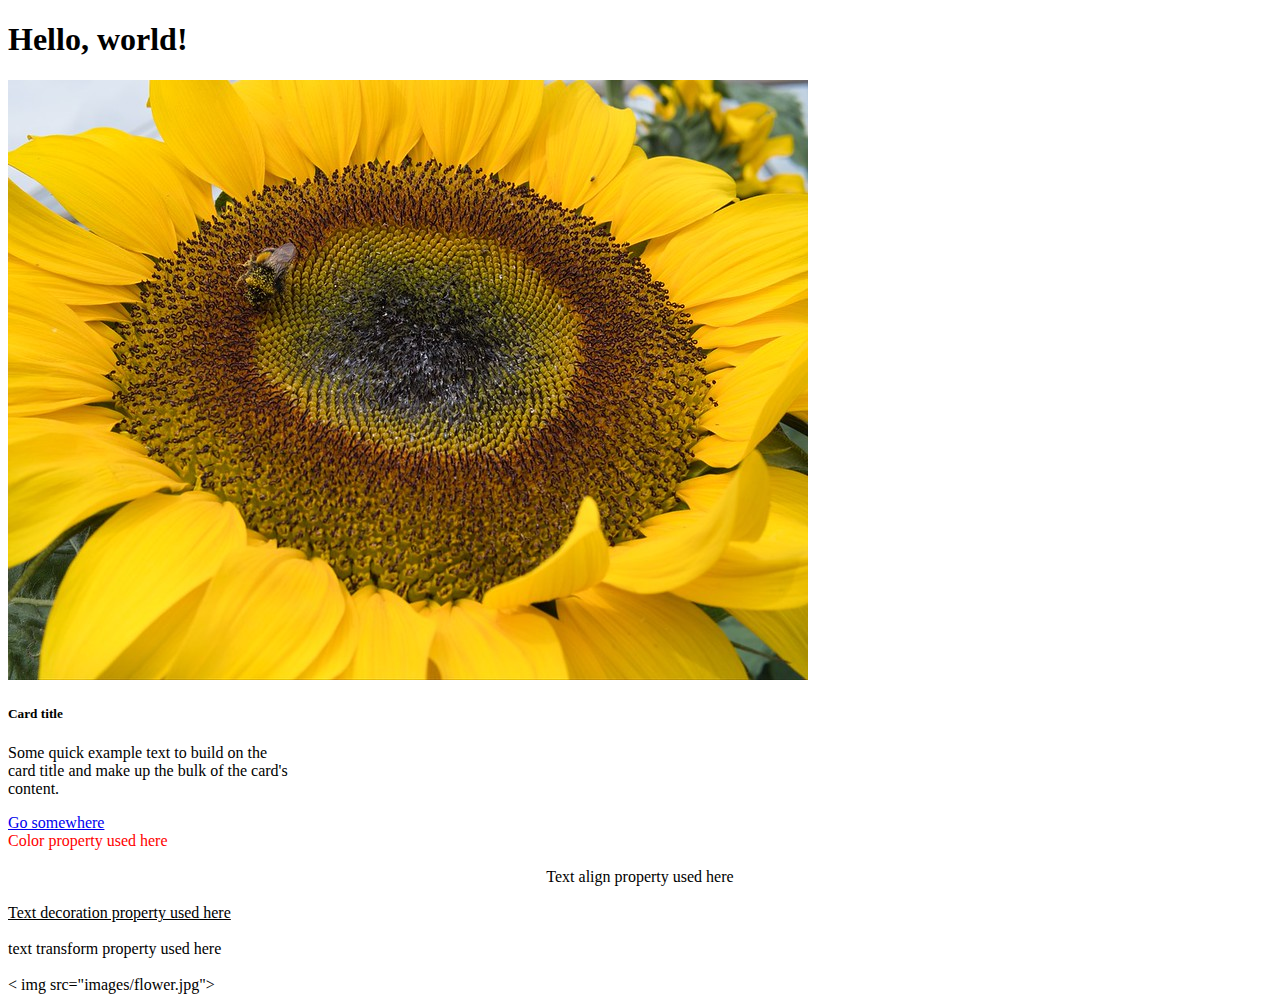
<file: 11.0 Bootstrap Intro/index.html>
<!doctype html>
<html lang="en">
  <head>
    <meta charset="utf-8">
    <meta name="viewport" content="width=device-width, initial-scale=1">
    <title>Bootstrap demo</title>
    <link href="https://cdn.jsdelivr.net/npm/bootstrap@5.2.2/dist/css/bootstrap.min.css" rel="stylesheet" integrity="sha384-Zenh87qX5JnK2Jl0vWa8Ck2rdkQ2Bzep5IDxbcnCeuOxjzrPF/et3URy9Bv1WTRi" crossorigin="anonymous">
    <style>
      .container {
display: flex;
justify-content: center;
align-items: center;
height: 100vh;
}
    </style>
  </head>
  <body>
    <h1>Hello, world!</h1>
    <div class='flexcontainer'></div>
    <div class="card" style="width: 18rem">
      <img src="./flower.jpg" class="card-img-top" alt="flower image">
      <div class="card-body">
        <h5 class="card-title">Card title</h5>
        <p class="card-text">Some quick example text to build on the card title and make up the bulk of the card's content.</p>
        <a href="#" class="btn btn-primary">Go somewhere</a>
      </div>
    </div>
    <script src="https://cdn.jsdelivr.net/npm/bootstrap@5.2.2/dist/js/bootstrap.bundle.min.js" integrity="sha384-OERcA2EqjJCMA+/3y+gxIOqMEjwtxJY7qPCqsdltbNJuaOe923+mo//f6V8Qbsw3" crossorigin="anonymous"></script>
  <div style=" color: red"> 

      Color property used here 

   </div> 

   </br> 

   <div style=" text-align: center"> 

      Text align property used here 

   </div> 

   </br> 

   <div style=" text-decoration: underline"> 

      Text decoration property used here 

   </div> 

   </br> 

   <div style="text-transform: lowercase"> 

      Text transform property used here 

   </div> 

   </br> 
</body>
   < img src="images/flower.jpg">
  </div>
  </body>
</html>
</file>
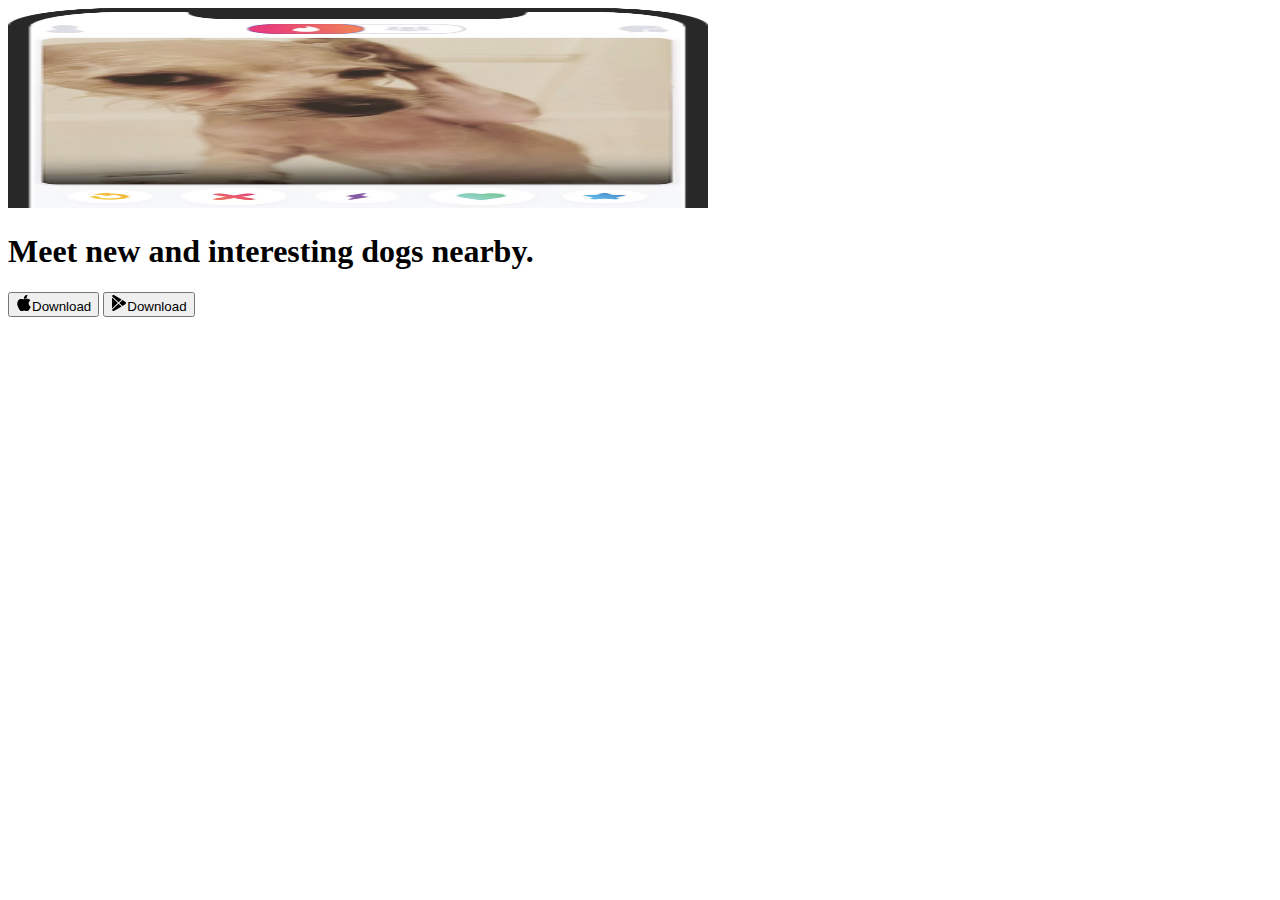
<file: 11.3+TinDog+Project/11.3 TinDog Project/index.html>
<!DOCTYPE html>
<html lang="en">

<head>
  <meta charset="UTF-8">
  <meta name="viewport" content="width=device-width, initial-scale=1.0">
  <title>TinDog</title>
  <link href="https://cdn.jsdelivr.net/npm/bootstrap@5.3.0/dist/css/bootstrap.min.css" rel="stylesheet" integrity="sha384-9ndCyUaIbzAi2FUVXJi0CjmCapSmO7SnpJef0486qhLnuZ2cdeRhO02iuK6FUUVM" crossorigin="anonymous">
</head>

<body>

  <!-- Title -->

  <section id="title">
    <div class="container col-xxl-8 px-4 py-5">
      <div class="row flex-lg-row-reverse align-items-center g-5 py-5">
        <div class="col-10 col-sm-8 col-lg-6">
          <img src="./images/iphone.png" class="d-block mx-lg-auto img-fluid" alt="app demo" width="700" height="200" loading="lazy">
        </div>
        <div class="col-lg-6">
          <h1 class="display-5 fw-bold lh-1 mb-3">Meet new and interesting dogs nearby.</h1>
          
          <div class="d-grid gap-2 d-md-flex justify-content-md-start">
            <button type="button" class="btn btn-primary btn-lg px-4 me-md-2"><svg xmlns="http://www.w3.org/2000/svg" width="16" height="16" fill="currentColor"
              class="bi bi-apple mb-1" viewBox="0 0 16 16">
<path
                d="M11.182.008C11.148-.03 9.923.023 8.857 1.18c-1.066 1.156-.902 2.482-.878 2.516.024.034 1.52.087 2.475-1.258.955-1.345.762-2.391.728-2.43Zm3.314 11.733c-.048-.096-2.325-1.234-2.113-3.422.212-2.189 1.675-2.789 1.698-2.854.023-.065-.597-.79-1.254-1.157a3.692 3.692 0 0 0-1.563-.434c-.108-.003-.483-.095-1.254.116-.508.139-1.653.589-1.968.607-.316.018-1.256-.522-2.267-.665-.647-.125-1.333.131-1.824.328-.49.196-1.422.754-2.074 2.237-.652 1.482-.311 3.83-.067 4.56.244.729.625 1.924 1.273 2.796.576.984 1.34 1.667 1.659 1.899.319.232 1.219.386 1.843.067.502-.308 1.408-.485 1.766-.472.357.013 1.061.154 1.782.539.571.197 1.111.115 1.652-.105.541-.221 1.324-1.059 2.238-2.758.347-.79.505-1.217.473-1.282Z" />
<path
                d="M11.182.008C11.148-.03 9.923.023 8.857 1.18c-1.066 1.156-.902 2.482-.878 2.516.024.034 1.52.087 2.475-1.258.955-1.345.762-2.391.728-2.43Zm3.314 11.733c-.048-.096-2.325-1.234-2.113-3.422.212-2.189 1.675-2.789 1.698-2.854.023-.065-.597-.79-1.254-1.157a3.692 3.692 0 0 0-1.563-.434c-.108-.003-.483-.095-1.254.116-.508.139-1.653.589-1.968.607-.316.018-1.256-.522-2.267-.665-.647-.125-1.333.131-1.824.328-.49.196-1.422.754-2.074 2.237-.652 1.482-.311 3.83-.067 4.56.244.729.625 1.924 1.273 2.796.576.984 1.34 1.667 1.659 1.899.319.232 1.219.386 1.843.067.502-.308 1.408-.485 1.766-.472.357.013 1.061.154 1.782.539.571.197 1.111.115 1.652-.105.541-.221 1.324-1.059 2.238-2.758.347-.79.505-1.217.473-1.282Z" />
</svg>Download</button>
            <button type="button" class="btn btn-outline-secondary btn-lg px-4"><svg xmlns="http://www.w3.org/2000/svg" width="16" height="16" fill="currentColor"
              class="bi bi-google-play mb-1" viewBox="0 0 16 16">
<path
                d="M14.222 9.374c1.037-.61 1.037-2.137 0-2.748L11.528 5.04 8.32 8l3.207 2.96 2.694-1.586Zm-3.595 2.116L7.583 8.68 1.03 14.73c.201 1.029 1.36 1.61 2.303 1.055l7.294-4.295ZM1 13.396V2.603L6.846 8 1 13.396ZM1.03 1.27l6.553 6.05 3.044-2.81L3.333.215C2.39-.341 1.231.24 1.03 1.27Z" />
</svg>Download</button>
          </div>
        </div>
      </div>
    </div>
  </section>
  <!-- Features -->
  <section id="features">

  </section>
  <!-- Testimonial -->
  <section id="testimonial">

  </section>
  <!-- Pricing -->
  <section id="pricing">

  </section>
  <!-- Footer -->
  <section id="footer">

  </section>
</body>

</html>
</file>
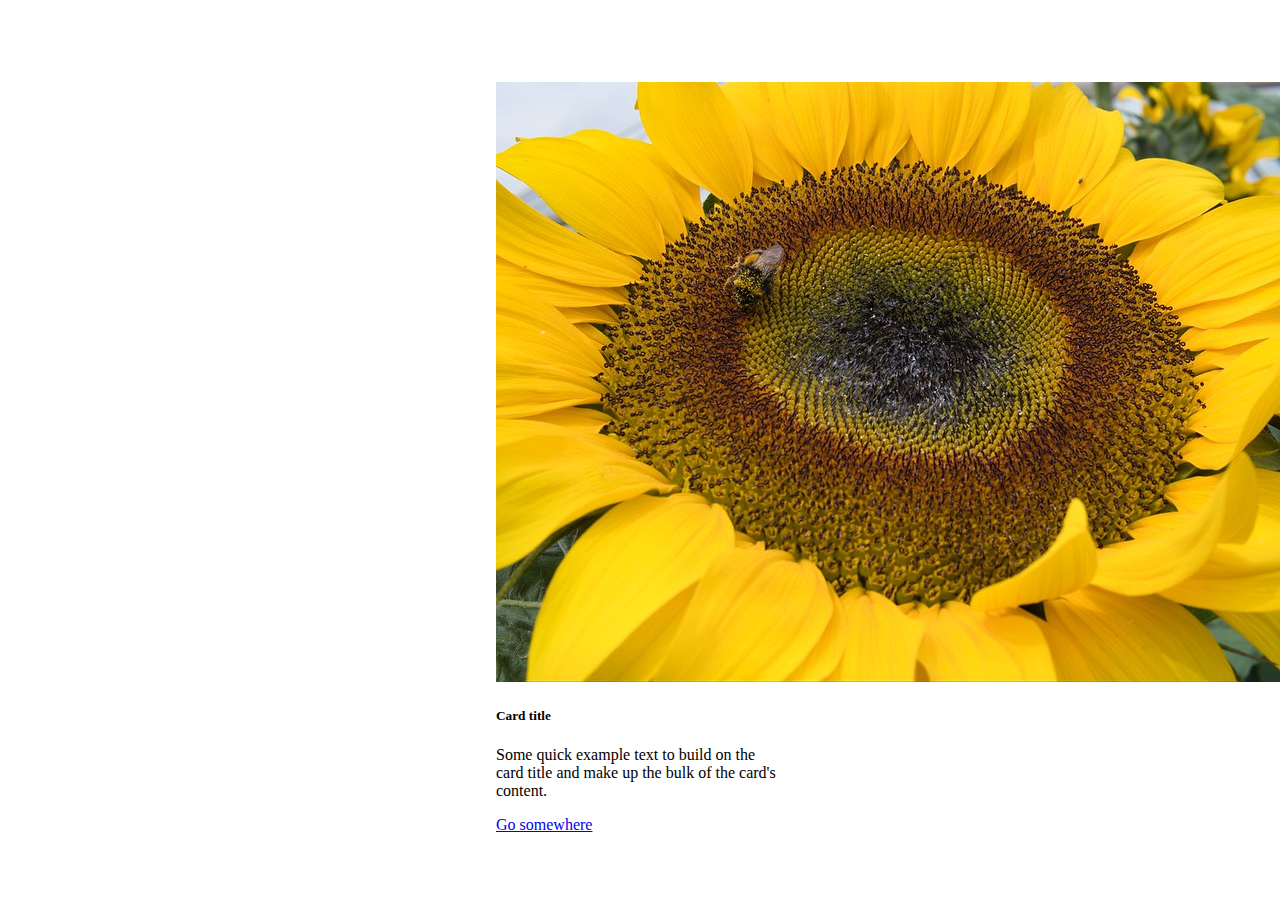
<file: 11.0 Bootstrap Intro/solution.html>
<!doctype html>
<html lang="en">

<head>
  <meta charset="utf-8">
  <meta name="viewport" content="width=device-width, initial-scale=1">
  <title>Bootstrap demo</title>
  <link href="https://cdn.jsdelivr.net/npm/bootstrap@5.3.0-alpha2/dist/css/bootstrap.min.css" rel="stylesheet"
    integrity="sha384-aFq/bzH65dt+w6FI2ooMVUpc+21e0SRygnTpmBvdBgSdnuTN7QbdgL+OapgHtvPp" crossorigin="anonymous">
  <style>
    .flex-container {
      display: flex;
      height: 100vh;
      justify-content: center;
      align-items: center;
    }
  </style>
</head>

<body>
  <div class="flex-container">
    <div class="card" style="width: 18rem;">
      <img src="./flower.jpg" class="card-img-top" alt="sunflower">
      <div class="card-body">
        <h5 class="card-title">Card title</h5>
        <p class="card-text">Some quick example text to build on the card title and make up the bulk of the card's
          content.
        </p>
        <a href="#" class="btn btn-primary">Go somewhere</a>
      </div>
    </div>
  </div>
</body>

</html>
</file>
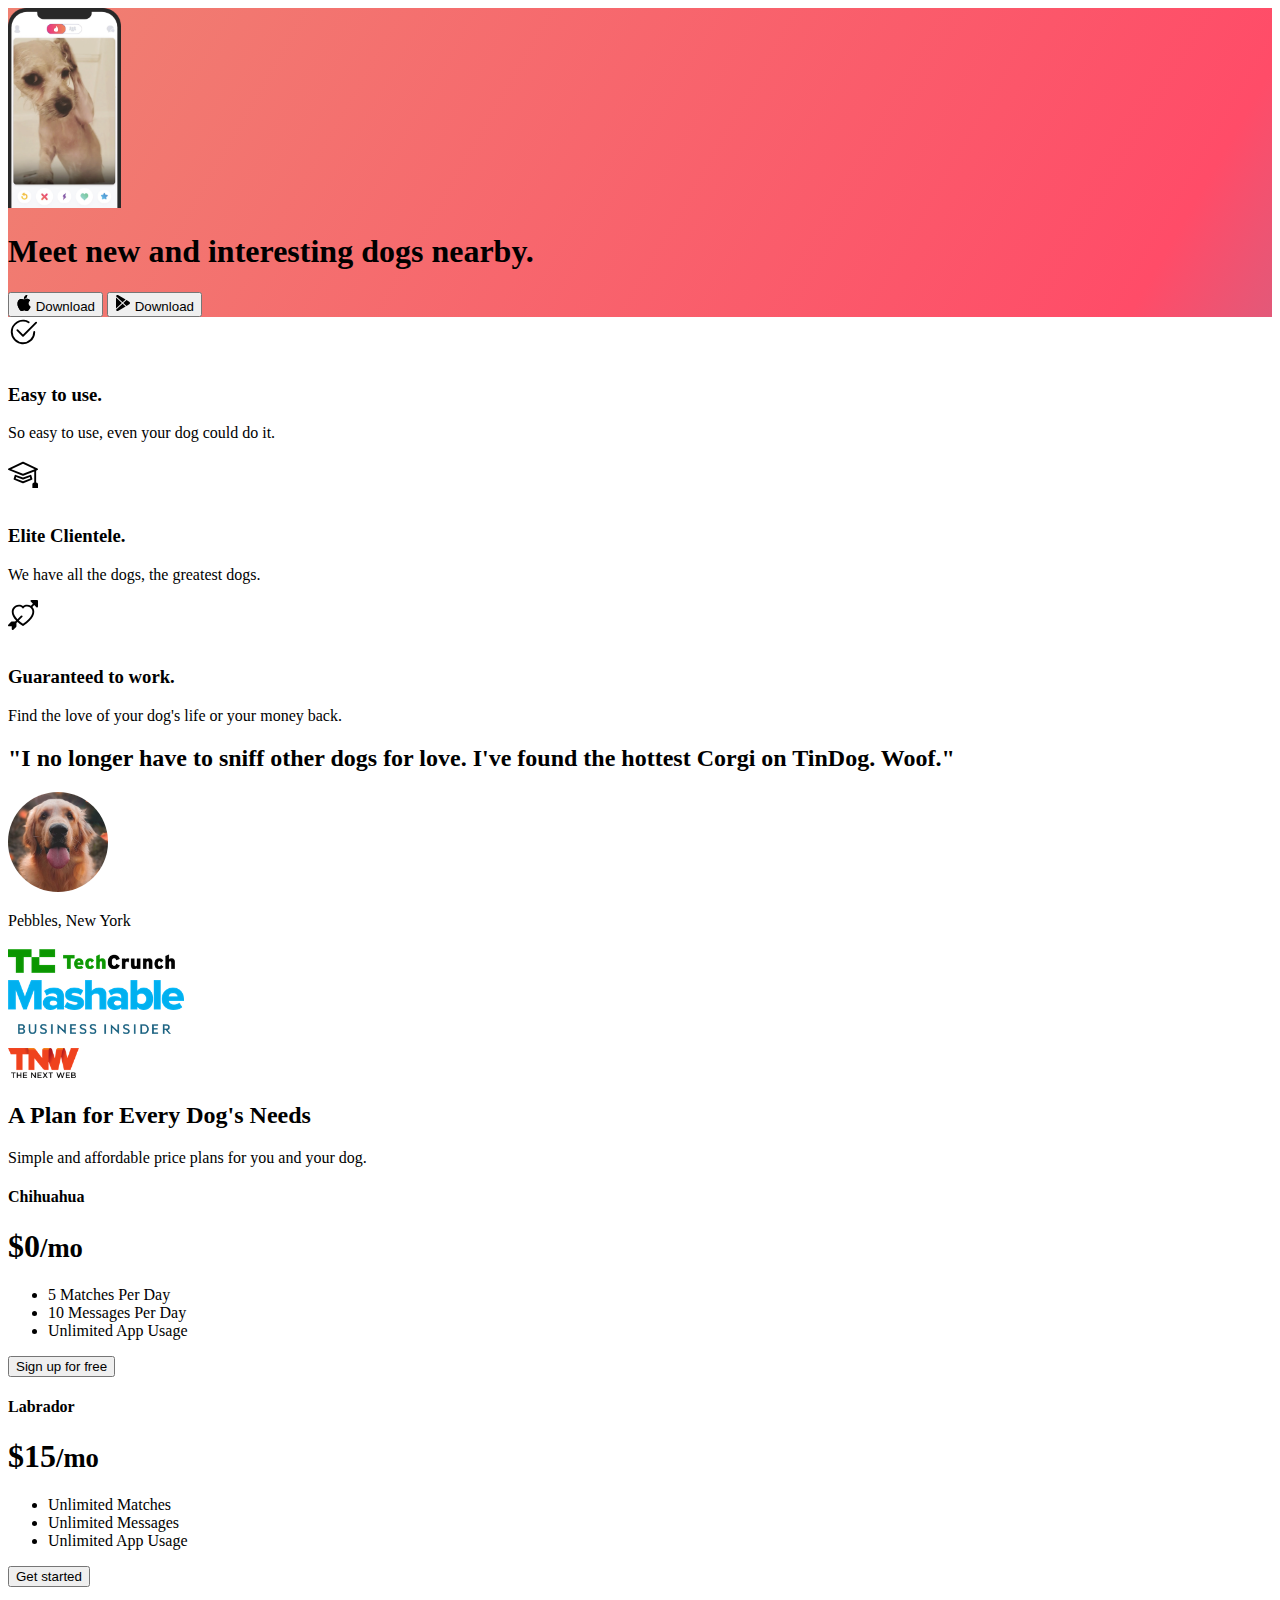
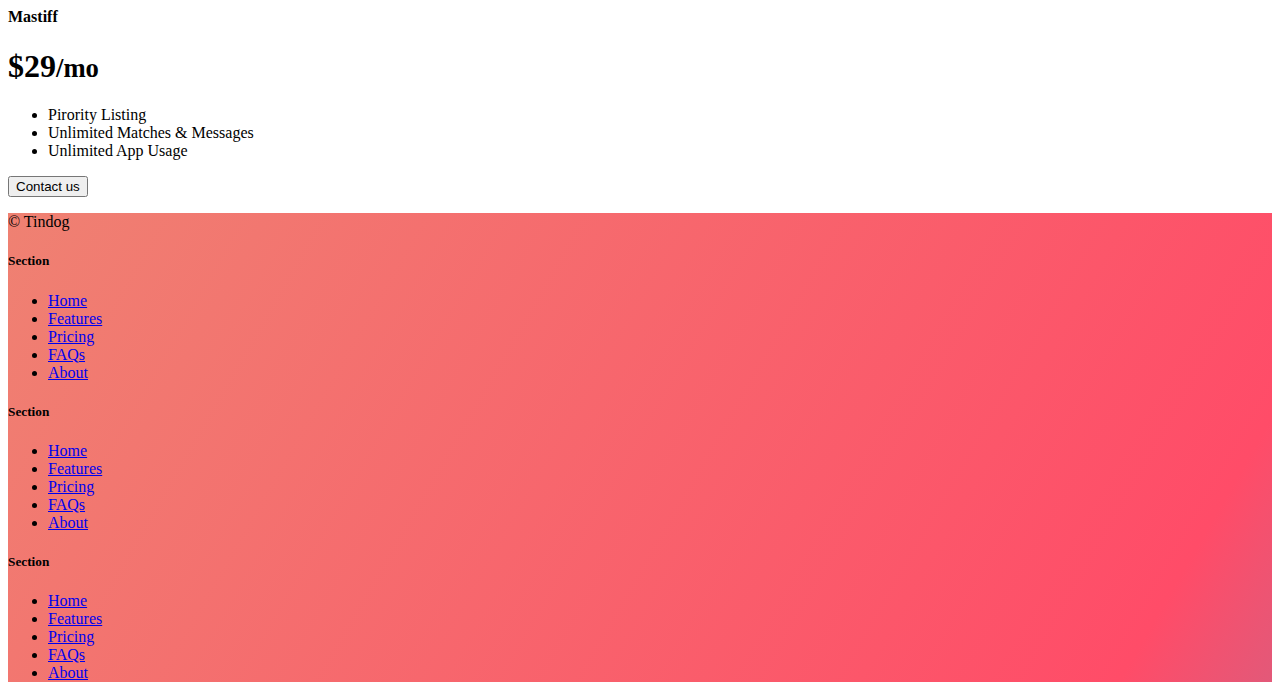
<file: 11.3+TinDog+Project/11.3 TinDog Project/solution.html>
<!DOCTYPE html>
<html lang="en">

<head>
  <meta charset="UTF-8">
  <meta name="viewport" content="width=device-width, initial-scale=1.0">
  <title>TinDog</title>
  <link href="https://cdn.jsdelivr.net/npm/bootstrap@5.3.0-alpha3/dist/css/bootstrap.min.css" rel="stylesheet"
    integrity="sha384-KK94CHFLLe+nY2dmCWGMq91rCGa5gtU4mk92HdvYe+M/SXH301p5ILy+dN9+nJOZ" crossorigin="anonymous">
  <link rel="stylesheet" href="./css/solution.css">
</head>

<body>


  <!-- Title -->
  <section id="title" class="gradient-background">

    <div class="container col-xxl-8 px-4 pt-5">
      <div class="row flex-lg-row-reverse align-items-center g-5 pt-5">
        <div class="col-10 col-sm-8 col-lg-6">
          <img src="./images/iphone.png" class="d-block mx-lg-auto img-fluid" alt="Bootstrap Themes" height="200"
            loading="lazy">
        </div>
        <div class="col-lg-6">
          <h1 class="display-5 fw-bold text-body-emphasis lh-1 mb-3">Meet new and interesting dogs nearby.</h1>

          <div class="d-grid gap-2 d-md-flex justify-content-md-start">
            <button type="button" class="btn btn-light btn-lg px-4 me-md-2"><svg xmlns="http://www.w3.org/2000/svg"
                width="16" height="16" fill="currentColor" class="bi bi-apple mb-1" viewBox="0 0 16 16">
                <path
                  d="M11.182.008C11.148-.03 9.923.023 8.857 1.18c-1.066 1.156-.902 2.482-.878 2.516.024.034 1.52.087 2.475-1.258.955-1.345.762-2.391.728-2.43Zm3.314 11.733c-.048-.096-2.325-1.234-2.113-3.422.212-2.189 1.675-2.789 1.698-2.854.023-.065-.597-.79-1.254-1.157a3.692 3.692 0 0 0-1.563-.434c-.108-.003-.483-.095-1.254.116-.508.139-1.653.589-1.968.607-.316.018-1.256-.522-2.267-.665-.647-.125-1.333.131-1.824.328-.49.196-1.422.754-2.074 2.237-.652 1.482-.311 3.83-.067 4.56.244.729.625 1.924 1.273 2.796.576.984 1.34 1.667 1.659 1.899.319.232 1.219.386 1.843.067.502-.308 1.408-.485 1.766-.472.357.013 1.061.154 1.782.539.571.197 1.111.115 1.652-.105.541-.221 1.324-1.059 2.238-2.758.347-.79.505-1.217.473-1.282Z" />
                <path
                  d="M11.182.008C11.148-.03 9.923.023 8.857 1.18c-1.066 1.156-.902 2.482-.878 2.516.024.034 1.52.087 2.475-1.258.955-1.345.762-2.391.728-2.43Zm3.314 11.733c-.048-.096-2.325-1.234-2.113-3.422.212-2.189 1.675-2.789 1.698-2.854.023-.065-.597-.79-1.254-1.157a3.692 3.692 0 0 0-1.563-.434c-.108-.003-.483-.095-1.254.116-.508.139-1.653.589-1.968.607-.316.018-1.256-.522-2.267-.665-.647-.125-1.333.131-1.824.328-.49.196-1.422.754-2.074 2.237-.652 1.482-.311 3.83-.067 4.56.244.729.625 1.924 1.273 2.796.576.984 1.34 1.667 1.659 1.899.319.232 1.219.386 1.843.067.502-.308 1.408-.485 1.766-.472.357.013 1.061.154 1.782.539.571.197 1.111.115 1.652-.105.541-.221 1.324-1.059 2.238-2.758.347-.79.505-1.217.473-1.282Z" />
              </svg> Download</button>
            <button type="button" class="btn btn-outline-light btn-lg px-4"><svg xmlns="http://www.w3.org/2000/svg"
                width="16" height="16" fill="currentColor" class="bi bi-google-play mb-1" viewBox="0 0 16 16">
                <path
                  d="M14.222 9.374c1.037-.61 1.037-2.137 0-2.748L11.528 5.04 8.32 8l3.207 2.96 2.694-1.586Zm-3.595 2.116L7.583 8.68 1.03 14.73c.201 1.029 1.36 1.61 2.303 1.055l7.294-4.295ZM1 13.396V2.603L6.846 8 1 13.396ZM1.03 1.27l6.553 6.05 3.044-2.81L3.333.215C2.39-.341 1.231.24 1.03 1.27Z" />
              </svg> Download</button>
          </div>
        </div>
      </div>
    </div>
  </section>
  <!-- Features -->
  <section id="features">
    <div class="container mt-5">
      <div class="row g-4 py-5 row-cols-1 row-cols-lg-3">
        <div class="col d-flex align-items-start">
          <div
            class="icon-square text-body-emphasis bg-body-secondary d-inline-flex align-items-center justify-content-center fs-4 flex-shrink-0 me-3">
            <svg xmlns="http://www.w3.org/2000/svg" height="30" fill="currentColor" class="bi bi-check2-circle"
              viewBox="0 0 16 16">
              <path
                d="M2.5 8a5.5 5.5 0 0 1 8.25-4.764.5.5 0 0 0 .5-.866A6.5 6.5 0 1 0 14.5 8a.5.5 0 0 0-1 0 5.5 5.5 0 1 1-11 0z" />
              <path
                d="M15.354 3.354a.5.5 0 0 0-.708-.708L8 9.293 5.354 6.646a.5.5 0 1 0-.708.708l3 3a.5.5 0 0 0 .708 0l7-7z" />
            </svg>
          </div>
          <div>
            <h3 class="fs-2">Easy to use.</h3>
            <p>So easy to use, even your dog could do it.</p>

          </div>
        </div>
        <div class="col d-flex align-items-start">
          <div
            class="icon-square text-body-emphasis bg-body-secondary d-inline-flex align-items-center justify-content-center fs-4 flex-shrink-0 me-3">
            <svg xmlns="http://www.w3.org/2000/svg" height="30" fill="currentColor" class="bi bi-mortarboard"
              viewBox="0 0 16 16">
              <path
                d="M8.211 2.047a.5.5 0 0 0-.422 0l-7.5 3.5a.5.5 0 0 0 .025.917l7.5 3a.5.5 0 0 0 .372 0L14 7.14V13a1 1 0 0 0-1 1v2h3v-2a1 1 0 0 0-1-1V6.739l.686-.275a.5.5 0 0 0 .025-.917l-7.5-3.5ZM8 8.46 1.758 5.965 8 3.052l6.242 2.913L8 8.46Z" />
              <path
                d="M4.176 9.032a.5.5 0 0 0-.656.327l-.5 1.7a.5.5 0 0 0 .294.605l4.5 1.8a.5.5 0 0 0 .372 0l4.5-1.8a.5.5 0 0 0 .294-.605l-.5-1.7a.5.5 0 0 0-.656-.327L8 10.466 4.176 9.032Zm-.068 1.873.22-.748 3.496 1.311a.5.5 0 0 0 .352 0l3.496-1.311.22.748L8 12.46l-3.892-1.556Z" />
            </svg>
          </div>
          <div>
            <h3 class="fs-2">Elite Clientele.</h3>
            <p>We have all the dogs, the greatest dogs.</p>

          </div>
        </div>
        <div class="col d-flex align-items-start">
          <div
            class="icon-square text-body-emphasis bg-body-secondary d-inline-flex align-items-center justify-content-center fs-4 flex-shrink-0 me-3">
            <svg xmlns="http://www.w3.org/2000/svg" height="30" fill="currentColor" class="bi bi-arrow-through-heart"
              viewBox="0 0 16 16">
              <path fill-rule="evenodd"
                d="M2.854 15.854A.5.5 0 0 1 2 15.5V14H.5a.5.5 0 0 1-.354-.854l1.5-1.5A.5.5 0 0 1 2 11.5h1.793l.53-.53c-.771-.802-1.328-1.58-1.704-2.32-.798-1.575-.775-2.996-.213-4.092C3.426 2.565 6.18 1.809 8 3.233c1.25-.98 2.944-.928 4.212-.152L13.292 2 12.147.854A.5.5 0 0 1 12.5 0h3a.5.5 0 0 1 .5.5v3a.5.5 0 0 1-.854.354L14 2.707l-1.006 1.006c.236.248.44.531.6.845.562 1.096.585 2.517-.213 4.092-.793 1.563-2.395 3.288-5.105 5.08L8 13.912l-.276-.182a21.86 21.86 0 0 1-2.685-2.062l-.539.54V14a.5.5 0 0 1-.146.354l-1.5 1.5Zm2.893-4.894A20.419 20.419 0 0 0 8 12.71c2.456-1.666 3.827-3.207 4.489-4.512.679-1.34.607-2.42.215-3.185-.817-1.595-3.087-2.054-4.346-.761L8 4.62l-.358-.368c-1.259-1.293-3.53-.834-4.346.761-.392.766-.464 1.845.215 3.185.323.636.815 1.33 1.519 2.065l1.866-1.867a.5.5 0 1 1 .708.708L5.747 10.96Z" />
            </svg>
          </div>
          <div>
            <h3 class="fs-2">Guaranteed to work.</h3>
            <p>Find the love of your dog's life or your money back.</p>

          </div>
        </div>
      </div>
    </div>
  </section>
  <!-- Testimonial -->
  <section id="testimonial">
    <div class="my-5">
      <div class="p-5 text-center bg-body-tertiary">
        <div class="container py-5">
          <h2 class="text-body-emphasis">"I no longer have to sniff other dogs for love. I've found the hottest Corgi on
            TinDog. Woof."</h2>
          <img class="profile-img mt-5" src="./images/dog-img.jpg" alt="dog image">
          <p class="col-lg-8 mx-auto lead mt-2">
            Pebbles, New York
          </p>
        </div>

        <div class="container">
          <div class="row">
            <div class="col-lg-3 col-sm-12">
              <img src="./images/techcrunch.png" alt="techcrunch" height="30">
            </div>
            <div class="col-lg-3 col-sm-12">
              <img src="./images/mashable.png" alt="mashable" height="30">
            </div>
            <div class="col-lg-3 col-sm-12">
              <img src="./images/bizinsider.png" alt="bizinsider" height="30">
            </div>
            <div class="col-lg-3 col-sm-12">
              <img src="./images/tnw.png" alt="tnw" height="30">
            </div>
          </div>
        </div>
      </div>
    </div>
  </section>
  <!-- Pricing -->
  <section id="pricing">
    <div class="container">
      <div class="pricing-header p-3 pb-md-4 mx-auto text-center">
        <h2 class="display-4 fw-normal">A Plan for Every Dog's Needs</h2>
        <p class="fs-5 text-body-secondary">Simple and affordable price plans for you and your dog.
      </div>
      <div class="row row-cols-1 row-cols-md-3 mb-3 text-center">
        <div class="col">
          <div class="card mb-4 rounded-3 shadow-sm">
            <div class="card-header py-3">
              <h4 class="my-0 fw-normal">Chihuahua</h4>
            </div>
            <div class="card-body">
              <h1 class="card-title pricing-card-title">$0<small class="text-body-secondary fw-light">/mo</small></h1>
              <ul class="list-unstyled mt-3 mb-4">
                <li>5 Matches Per Day</li>
                <li>10 Messages Per Day</li>
                <li>Unlimited App Usage</li>
              </ul>
              <button type="button" class="w-100 btn btn-lg btn-outline-dark">Sign up for free</button>
            </div>
          </div>
        </div>
        <div class="col">
          <div class="card mb-4 rounded-3 shadow-sm">
            <div class="card-header py-3">
              <h4 class="my-0 fw-normal">Labrador</h4>
            </div>
            <div class="card-body">
              <h1 class="card-title pricing-card-title">$15<small class="text-body-secondary fw-light">/mo</small></h1>
              <ul class="list-unstyled mt-3 mb-4">
                <li>Unlimited Matches</li>
                <li>Unlimited Messages</li>
                <li>Unlimited App Usage</li>
              </ul>
              <button type="button" class="w-100 btn btn-lg btn-dark">Get started</button>
            </div>
          </div>
        </div>
        <div class="col">
          <div class="card mb-4 rounded-3 shadow-sm border-dark">
            <div class="card-header py-3 text-bg-dark border-dark">
              <h4 class="my-0 fw-normal">Mastiff</h4>
            </div>
            <div class="card-body">
              <h1 class="card-title pricing-card-title">$29<small class="text-body-secondary fw-light">/mo</small></h1>
              <ul class="list-unstyled mt-3 mb-4">
                <li>Pirority Listing</li>
                <li>Unlimited Matches & Messages</li>
                <li>Unlimited App Usage</li>
              </ul>
              <button type="button" class="w-100 btn btn-lg btn-dark">Contact us</button>
            </div>
          </div>
        </div>
      </div>
    </div>
  </section>
  <!-- Footer -->
  <section id="contact" class="gradient-background">
    <div class="container ">
      <footer class="row row-cols-1 row-cols-sm-2 row-cols-md-5 py-5 mt-5 border-top">
        <div class="col mb-3">

          <p class="text-body-secondary">© Tindog</p>
        </div>

        <div class="col mb-3">

        </div>

        <div class="col mb-3">
          <h5>Section</h5>
          <ul class="nav flex-column">
            <li class="nav-item mb-2"><a href="#" class="nav-link p-0 text-body-secondary">Home</a></li>
            <li class="nav-item mb-2"><a href="#" class="nav-link p-0 text-body-secondary">Features</a></li>
            <li class="nav-item mb-2"><a href="#" class="nav-link p-0 text-body-secondary">Pricing</a></li>
            <li class="nav-item mb-2"><a href="#" class="nav-link p-0 text-body-secondary">FAQs</a></li>
            <li class="nav-item mb-2"><a href="#" class="nav-link p-0 text-body-secondary">About</a></li>
          </ul>
        </div>

        <div class="col mb-3">
          <h5>Section</h5>
          <ul class="nav flex-column">
            <li class="nav-item mb-2"><a href="#" class="nav-link p-0 text-body-secondary">Home</a></li>
            <li class="nav-item mb-2"><a href="#" class="nav-link p-0 text-body-secondary">Features</a></li>
            <li class="nav-item mb-2"><a href="#" class="nav-link p-0 text-body-secondary">Pricing</a></li>
            <li class="nav-item mb-2"><a href="#" class="nav-link p-0 text-body-secondary">FAQs</a></li>
            <li class="nav-item mb-2"><a href="#" class="nav-link p-0 text-body-secondary">About</a></li>
          </ul>
        </div>

        <div class="col mb-3">
          <h5>Section</h5>
          <ul class="nav flex-column">
            <li class="nav-item mb-2"><a href="#" class="nav-link p-0 text-body-secondary">Home</a></li>
            <li class="nav-item mb-2"><a href="#" class="nav-link p-0 text-body-secondary">Features</a></li>
            <li class="nav-item mb-2"><a href="#" class="nav-link p-0 text-body-secondary">Pricing</a></li>
            <li class="nav-item mb-2"><a href="#" class="nav-link p-0 text-body-secondary">FAQs</a></li>
            <li class="nav-item mb-2"><a href="#" class="nav-link p-0 text-body-secondary">About</a></li>
          </ul>
        </div>
      </footer>
    </div>
  </section>
</body>

</html>
</file>
<file: 11.3+TinDog+Project/11.3 TinDog Project/css/solution.css>
.gradient-background {
  background: linear-gradient(300deg, #00bfff, #ff4c68, #ef8172);
  background-size: 180% 180%;
  animation: gradient-animation 18s ease infinite;
}

@keyframes gradient-animation {
  0% {
    background-position: 0% 50%;
  }
  50% {
    background-position: 100% 50%;
  }
  100% {
    background-position: 0% 50%;
  }
}

.icon-square {
  width: 3rem;
  height: 3rem;
  border-radius: 0.75rem;
}

.profile-img {
  border-radius: 50%;
  height: 100px;
}
</file>
